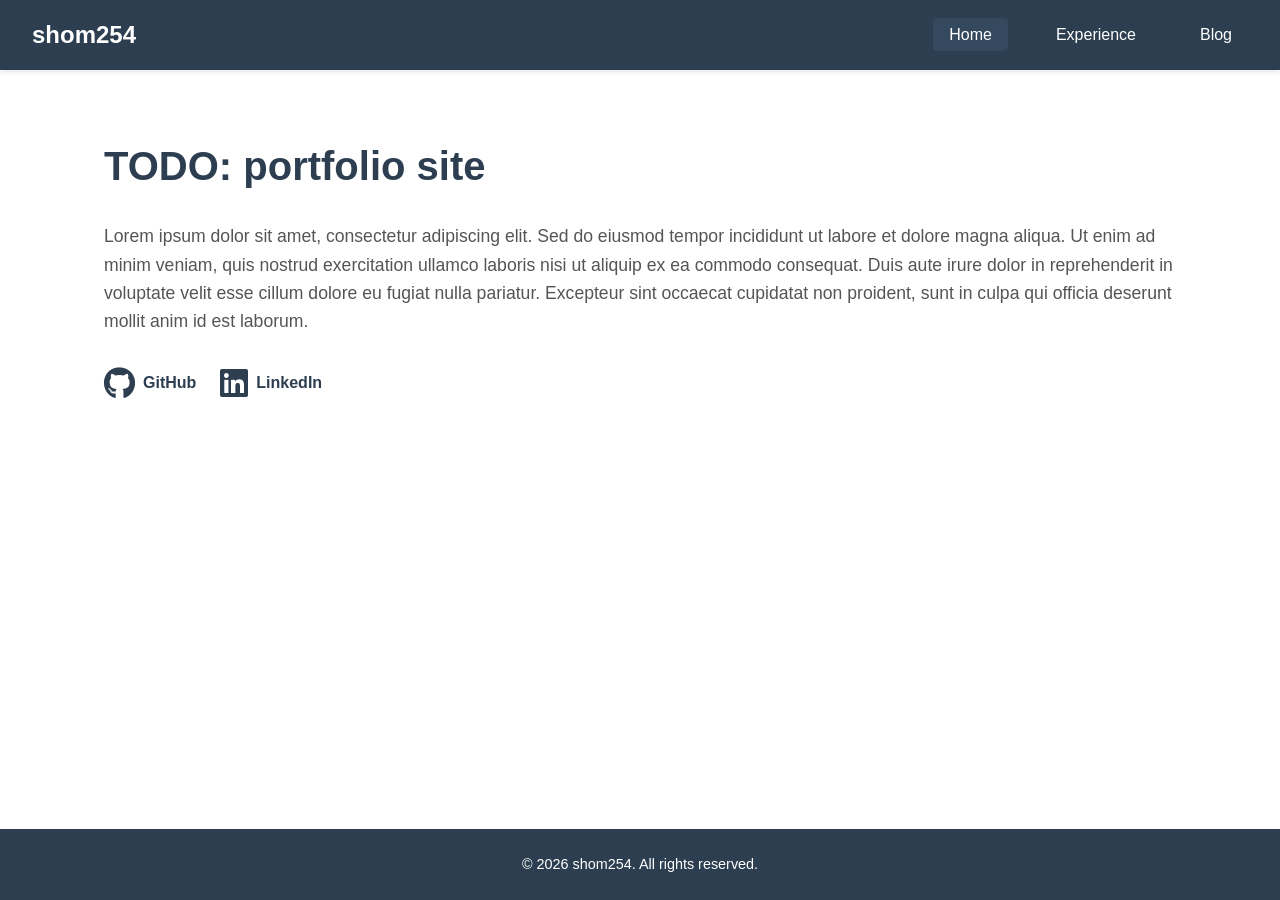
<file: index.html>
<!DOCTYPE html>
<html lang="en">
<head>
    <meta charset="UTF-8">
    <meta name="viewport" content="width=device-width, initial-scale=1.0">
    <title>shom254 - Portfolio</title>
    <link rel="stylesheet" href="styles.css">
    <link rel="stylesheet" href="https://cdnjs.cloudflare.com/ajax/libs/font-awesome/6.0.0/css/all.min.css">
</head>
<body>
    <header>
        <nav class="navbar">
            <div class="nav-brand">shom254</div>
            <ul class="nav-links">
                <li><a href="index.html" class="active">Home</a></li>
                <li><a href="experience.html">Experience</a></li>
                <li><a href="blog.html">Blog</a></li>
            </ul>
        </nav>
    </header>

    <main>
        <div class="content">
            <h1>TODO: portfolio site</h1>
            <p>Lorem ipsum dolor sit amet, consectetur adipiscing elit. Sed do eiusmod tempor incididunt ut labore et dolore magna aliqua. Ut enim ad minim veniam, quis nostrud exercitation ullamco laboris nisi ut aliquip ex ea commodo consequat. Duis aute irure dolor in reprehenderit in voluptate velit esse cillum dolore eu fugiat nulla pariatur. Excepteur sint occaecat cupidatat non proident, sunt in culpa qui officia deserunt mollit anim id est laborum.</p>
            
            <div class="social-links">
                <a href="https://github.com/shom254" target="_blank" aria-label="GitHub">
                    <i class="fab fa-github"></i>
                    <span class="icon-fallback">GitHub</span>
                </a>
                <a href="https://linkedin.com/in/shom254" target="_blank" aria-label="LinkedIn">
                    <i class="fab fa-linkedin"></i>
                    <span class="icon-fallback">LinkedIn</span>
                </a>
            </div>
        </div>
    </main>

    <footer>
        <p>&copy; 2026 shom254. All rights reserved.</p>
    </footer>
</body>
</html>
</file>
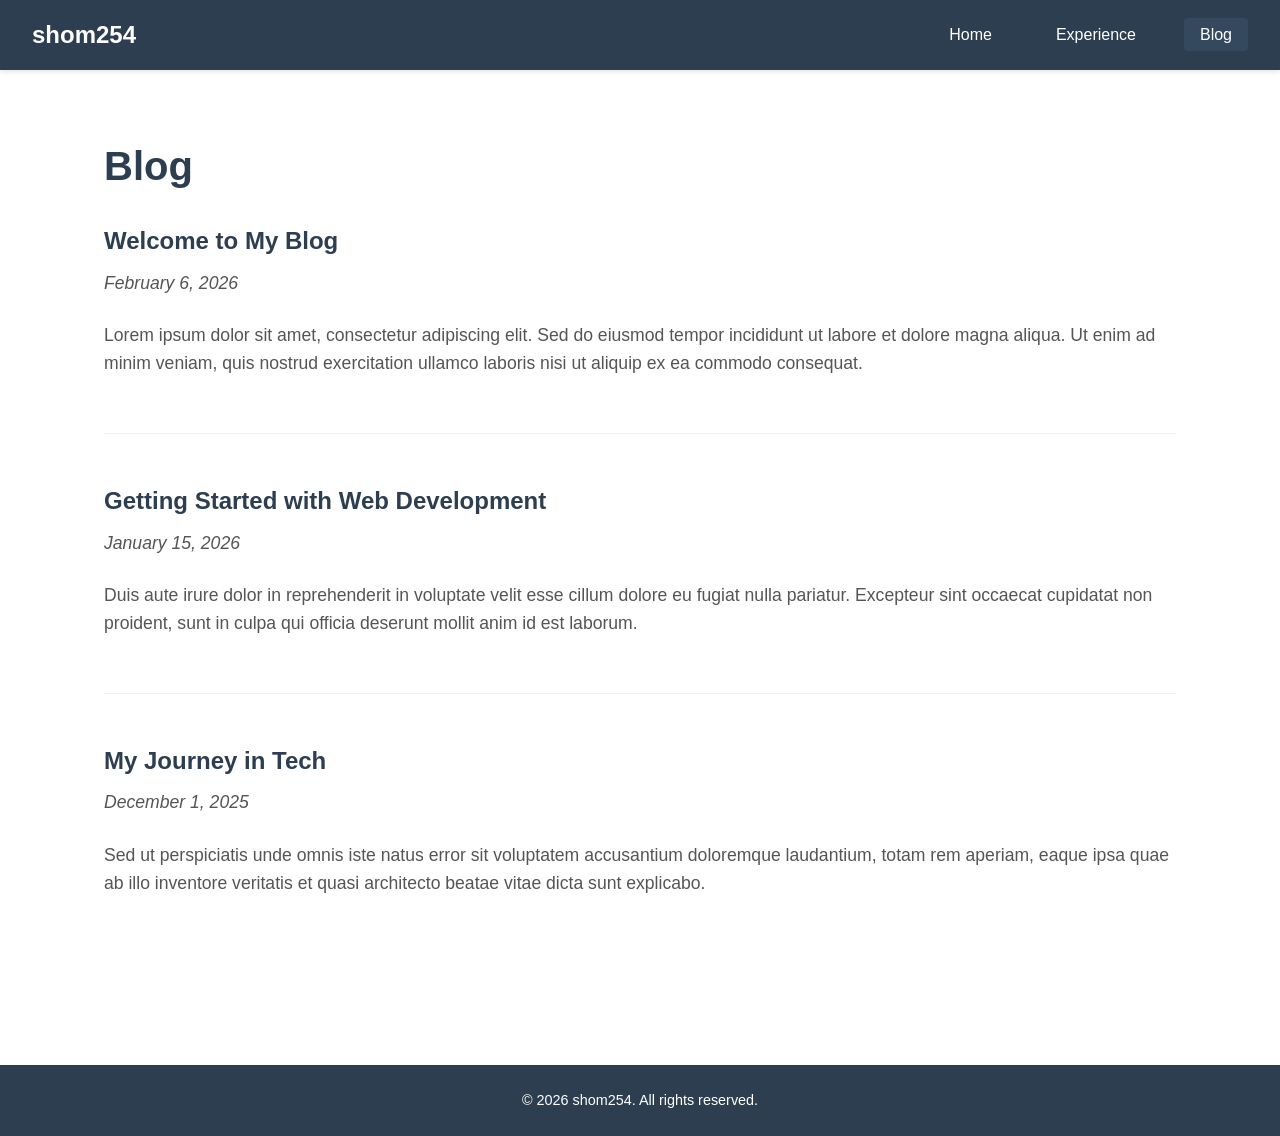
<file: blog.html>
<!DOCTYPE html>
<html lang="en">
<head>
    <meta charset="UTF-8">
    <meta name="viewport" content="width=device-width, initial-scale=1.0">
    <title>Blog - shom254</title>
    <link rel="stylesheet" href="styles.css">
    <link rel="stylesheet" href="https://cdnjs.cloudflare.com/ajax/libs/font-awesome/6.0.0/css/all.min.css">
</head>
<body>
    <header>
        <nav class="navbar">
            <div class="nav-brand">shom254</div>
            <ul class="nav-links">
                <li><a href="index.html">Home</a></li>
                <li><a href="experience.html">Experience</a></li>
                <li><a href="blog.html" class="active">Blog</a></li>
            </ul>
        </nav>
    </header>

    <main>
        <div class="content">
            <h1>Blog</h1>
            
            <article class="blog-post">
                <h2>Welcome to My Blog</h2>
                <p class="post-date">February 6, 2026</p>
                <p>Lorem ipsum dolor sit amet, consectetur adipiscing elit. Sed do eiusmod tempor incididunt ut labore et dolore magna aliqua. Ut enim ad minim veniam, quis nostrud exercitation ullamco laboris nisi ut aliquip ex ea commodo consequat.</p>
            </article>

            <article class="blog-post">
                <h2>Getting Started with Web Development</h2>
                <p class="post-date">January 15, 2026</p>
                <p>Duis aute irure dolor in reprehenderit in voluptate velit esse cillum dolore eu fugiat nulla pariatur. Excepteur sint occaecat cupidatat non proident, sunt in culpa qui officia deserunt mollit anim id est laborum.</p>
            </article>

            <article class="blog-post">
                <h2>My Journey in Tech</h2>
                <p class="post-date">December 1, 2025</p>
                <p>Sed ut perspiciatis unde omnis iste natus error sit voluptatem accusantium doloremque laudantium, totam rem aperiam, eaque ipsa quae ab illo inventore veritatis et quasi architecto beatae vitae dicta sunt explicabo.</p>
            </article>
        </div>
    </main>

    <footer>
        <p>&copy; 2026 shom254. All rights reserved.</p>
    </footer>
</body>
</html>
</file>
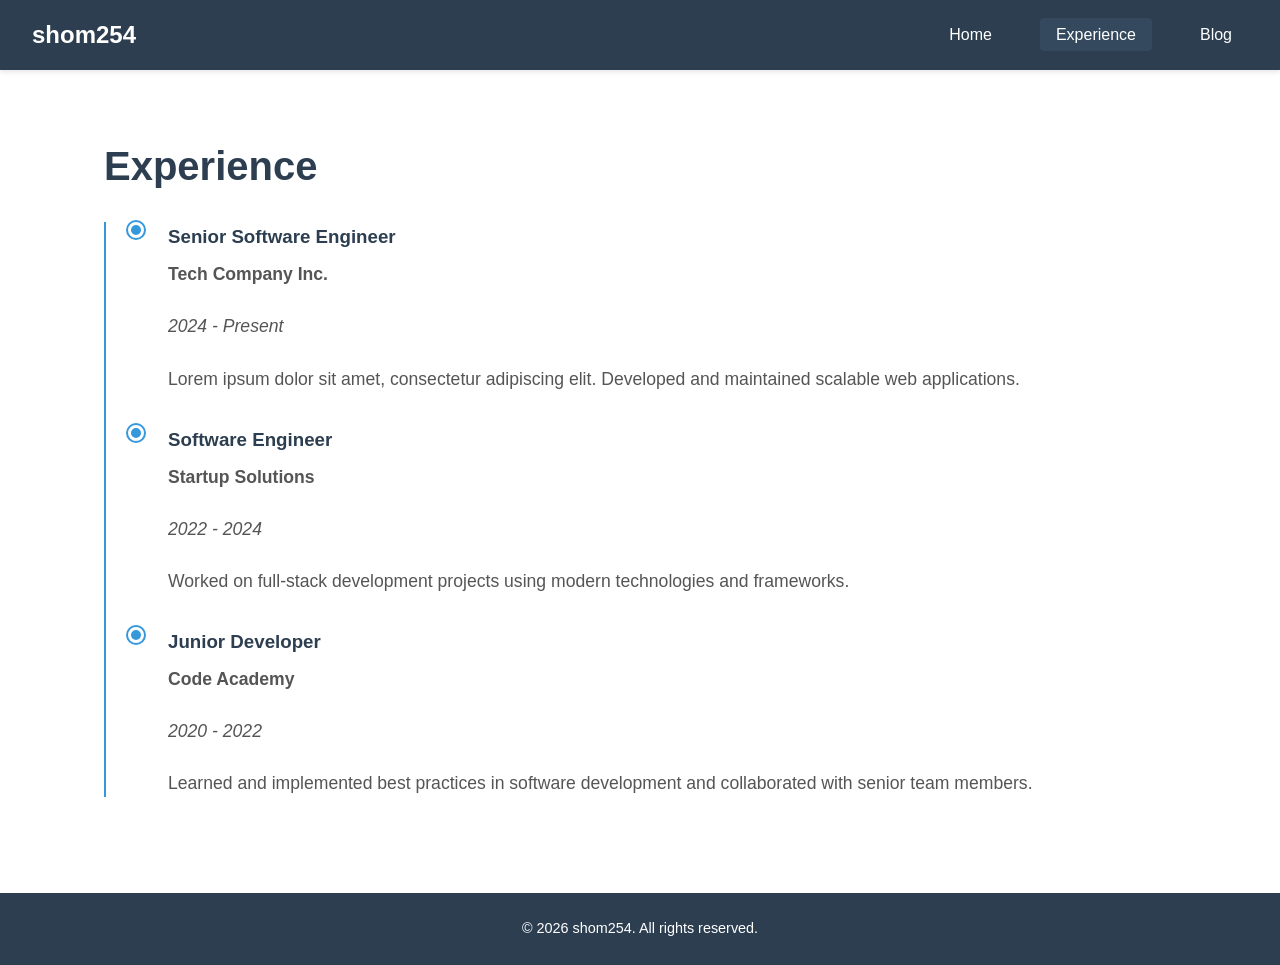
<file: experience.html>
<!DOCTYPE html>
<html lang="en">
<head>
    <meta charset="UTF-8">
    <meta name="viewport" content="width=device-width, initial-scale=1.0">
    <title>Experience - shom254</title>
    <link rel="stylesheet" href="styles.css">
    <link rel="stylesheet" href="https://cdnjs.cloudflare.com/ajax/libs/font-awesome/6.0.0/css/all.min.css">
</head>
<body>
    <header>
        <nav class="navbar">
            <div class="nav-brand">shom254</div>
            <ul class="nav-links">
                <li><a href="index.html">Home</a></li>
                <li><a href="experience.html" class="active">Experience</a></li>
                <li><a href="blog.html">Blog</a></li>
            </ul>
        </nav>
    </header>

    <main>
        <div class="content">
            <h1>Experience</h1>
            
            <div class="timeline">
                <div class="timeline-item">
                    <div class="timeline-marker"></div>
                    <div class="timeline-content">
                        <h3>Senior Software Engineer</h3>
                        <p class="timeline-company">Tech Company Inc.</p>
                        <p class="timeline-date">2024 - Present</p>
                        <p>Lorem ipsum dolor sit amet, consectetur adipiscing elit. Developed and maintained scalable web applications.</p>
                    </div>
                </div>

                <div class="timeline-item">
                    <div class="timeline-marker"></div>
                    <div class="timeline-content">
                        <h3>Software Engineer</h3>
                        <p class="timeline-company">Startup Solutions</p>
                        <p class="timeline-date">2022 - 2024</p>
                        <p>Worked on full-stack development projects using modern technologies and frameworks.</p>
                    </div>
                </div>

                <div class="timeline-item">
                    <div class="timeline-marker"></div>
                    <div class="timeline-content">
                        <h3>Junior Developer</h3>
                        <p class="timeline-company">Code Academy</p>
                        <p class="timeline-date">2020 - 2022</p>
                        <p>Learned and implemented best practices in software development and collaborated with senior team members.</p>
                    </div>
                </div>
            </div>
        </div>
    </main>

    <footer>
        <p>&copy; 2026 shom254. All rights reserved.</p>
    </footer>
</body>
</html>
</file>
<file: styles.css>
* {
    margin: 0;
    padding: 0;
    box-sizing: border-box;
}

body {
    font-family: -apple-system, BlinkMacSystemFont, 'Segoe UI', Roboto, Oxygen, Ubuntu, Cantarell, sans-serif;
    line-height: 1.6;
    color: #333;
    min-height: 100vh;
    display: flex;
    flex-direction: column;
}

/* Navigation */
.navbar {
    background-color: #2c3e50;
    color: white;
    padding: 1rem 2rem;
    display: flex;
    justify-content: space-between;
    align-items: center;
    box-shadow: 0 2px 5px rgba(0,0,0,0.1);
}

.nav-brand {
    font-size: 1.5rem;
    font-weight: bold;
    color: white;
}

.nav-links {
    display: flex;
    list-style: none;
    gap: 2rem;
}

.nav-links a {
    color: white;
    text-decoration: none;
    padding: 0.5rem 1rem;
    border-radius: 4px;
    transition: background-color 0.3s;
}

.nav-links a:hover,
.nav-links a.active {
    background-color: #34495e;
}

/* Main Content */
main {
    flex: 1;
    padding: 2rem;
    max-width: 1200px;
    margin: 0 auto;
    width: 100%;
}

.content {
    background: white;
    padding: 2rem;
}

.content h1 {
    color: #2c3e50;
    margin-bottom: 1.5rem;
    font-size: 2.5rem;
}

.content p {
    margin-bottom: 1.5rem;
    font-size: 1.1rem;
    color: #555;
}

/* Social Links */
.social-links {
    display: flex;
    gap: 1.5rem;
    margin-top: 2rem;
}

.social-links a {
    color: #2c3e50;
    font-size: 2rem;
    transition: color 0.3s, transform 0.3s;
    text-decoration: none;
    display: flex;
    align-items: center;
    gap: 0.5rem;
}

.social-links a:hover {
    color: #3498db;
    transform: scale(1.1);
}

.social-links .icon-fallback {
    font-size: 1rem;
    font-weight: 600;
}

/* Hide fallback text when icons are loaded */
.social-links i + .icon-fallback {
    display: none;
}

/* Show fallback text when icons fail to load */
.social-links i:empty + .icon-fallback {
    display: inline;
}

/* Timeline */
.timeline {
    position: relative;
    padding-left: 2rem;
}

.timeline::before {
    content: '';
    position: absolute;
    left: 0;
    top: 0;
    bottom: 0;
    width: 2px;
    background-color: #3498db;
}

.timeline-item {
    position: relative;
    margin-bottom: 2rem;
    padding-left: 2rem;
}

.timeline-marker {
    position: absolute;
    left: -0.5rem;
    top: 0;
    width: 1rem;
    height: 1rem;
    border-radius: 50%;
    background-color: #3498db;
    border: 3px solid white;
    box-shadow: 0 0 0 2px #3498db;
}

.timeline-content h3 {
    color: #2c3e50;
    margin-bottom: 0.5rem;
}

.timeline-company {
    color: #3498db;
    font-weight: 600;
    margin-bottom: 0.25rem;
}

.timeline-date {
    color: #7f8c8d;
    font-style: italic;
    margin-bottom: 0.75rem;
}

/* Blog Posts */
.blog-post {
    margin-bottom: 3rem;
    padding-bottom: 2rem;
    border-bottom: 1px solid #ecf0f1;
}

.blog-post:last-child {
    border-bottom: none;
}

.blog-post h2 {
    color: #2c3e50;
    margin-bottom: 0.5rem;
}

.post-date {
    color: #7f8c8d;
    font-style: italic;
    font-size: 0.9rem;
    margin-bottom: 1rem;
}

/* Footer */
footer {
    background-color: #2c3e50;
    color: white;
    text-align: center;
    padding: 1.5rem;
    margin-top: auto;
}

footer p {
    margin: 0;
    font-size: 0.9rem;
}

/* Responsive Design */
@media (max-width: 768px) {
    .navbar {
        flex-direction: column;
        gap: 1rem;
    }

    .nav-links {
        gap: 1rem;
    }

    main {
        padding: 1rem;
    }

    .content {
        padding: 1rem;
    }

    .content h1 {
        font-size: 2rem;
    }
}
</file>
